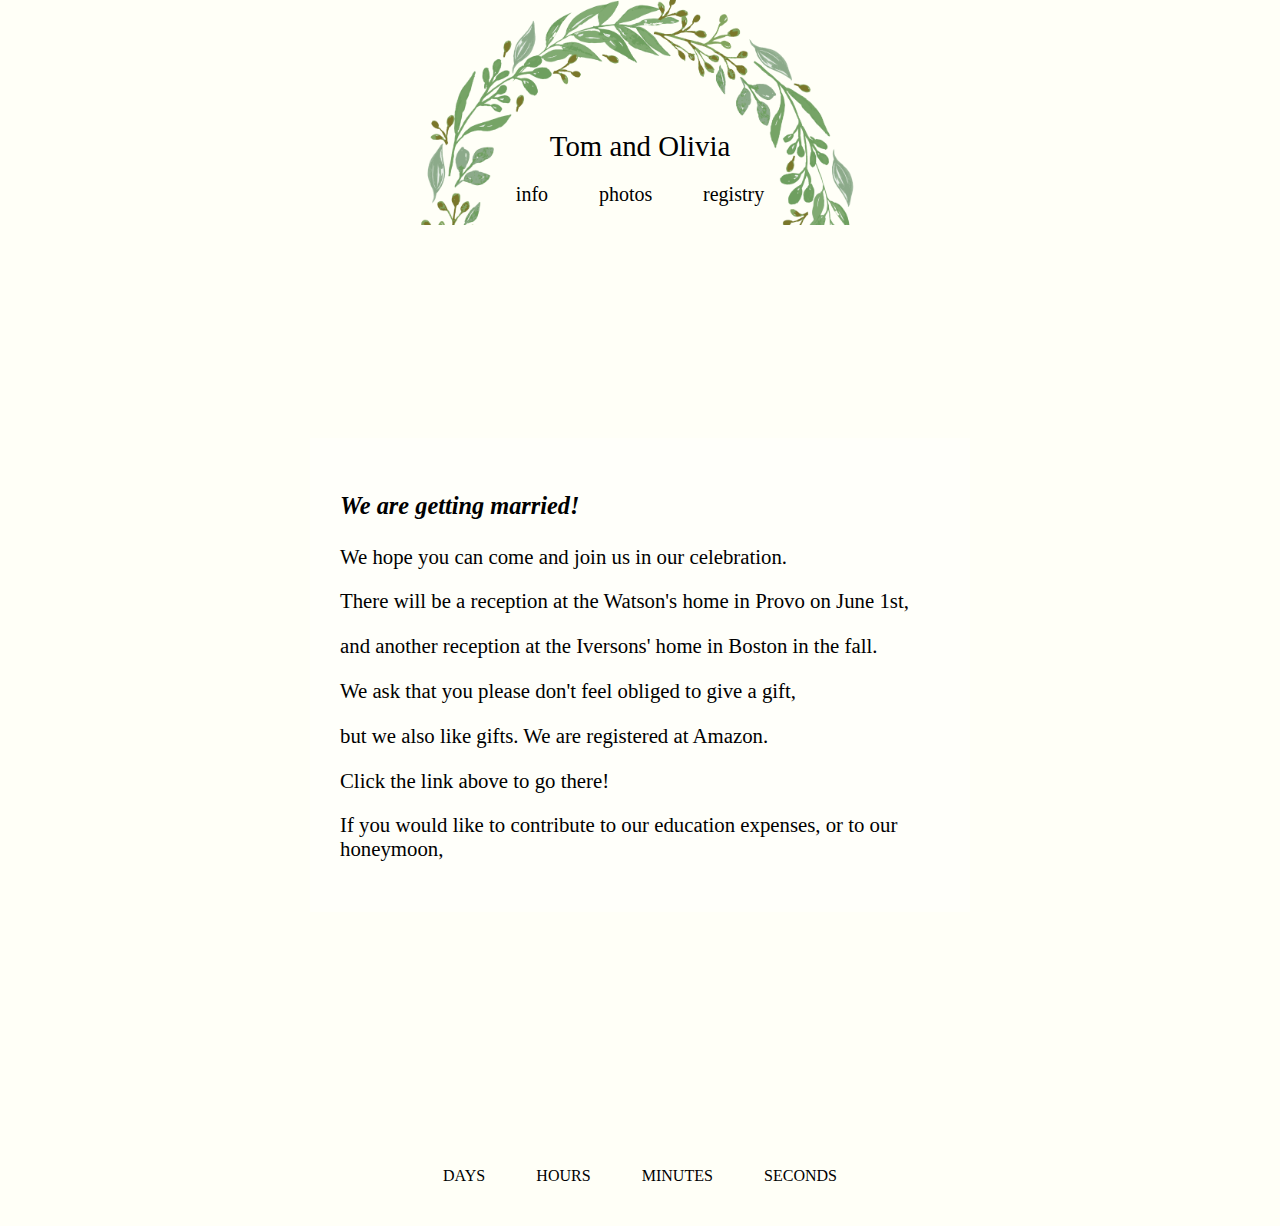
<file: info.html>
<!doctype html>
<html lang="en">
  <head>
    <meta charset="utf-8">
    <meta name="viewport" content="width=device-width, initial-scale=1, shrink-to-fit=no user-scalable=0">
    <link rel="stylesheet" href="styles.css">
    <title>Tom and Olivia's Wedding</title>
  </head>
  <body>
    <div id="header" class="fb">
      <span class="title">Tom and Olivia</span>
      <ul id="menu" class="fb_row">
        <li><a href="info.html">info</a></li>
        <li><a href="photos.html">photos</a></li>
        <li><a>registry</a></li>
      </ul>
      <img src="wreath_top.png" id="wreath"/>
    </div>
    <div id="brick_container" class="fb">
        <div id="infobox">
          <h3>We are getting married!</h3>
          <p>We hope you can come and join us in our celebration.</p>
          <p>There will be a reception at the Watson's home in Provo on June 1st,</p>
          <p>and another reception at the Iversons' home in Boston in the fall.</p>
          <p>We ask that you please don't feel obliged to give a gift,</p>
          <p>but we also like gifts. We are registered at Amazon.</p>
          <p>Click the link above to go there!</p>
          <p>If you would like to contribute to our education expenses, or to our honeymoon,</p>
        </div>
    </div>
    <div class="fb">
      <ul id="timer" class="fb_row">
          <li><span id="days"></span>days</li>
          <li><span id="hours"></span>Hours</li>
          <li><span id="minutes"></span>Minutes</li>
          <li><span id="seconds"></span>Seconds</li>
      </ul>
    </div>

    <script src="script.js"></script>
  </body>
</html>
</file>
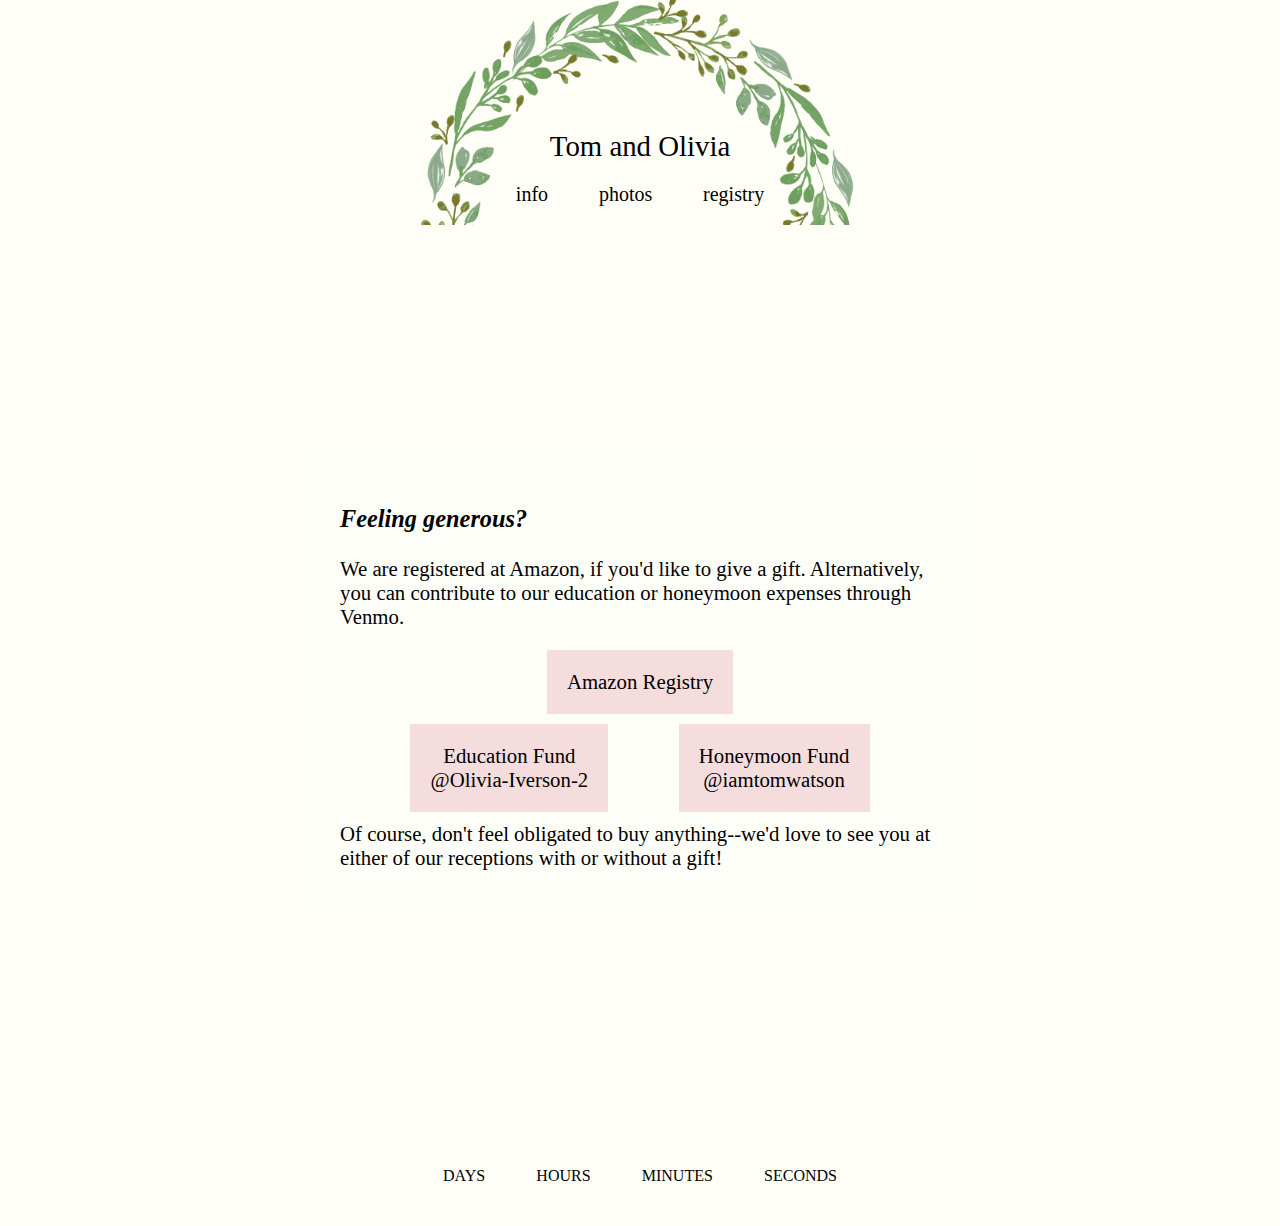
<file: registry.html>
<!doctype html>
<html lang="en">
  <head>
    <meta charset="utf-8">
    <meta name="viewport" content="width=device-width, initial-scale=1, shrink-to-fit=no user-scalable=0">
    <link rel="stylesheet" href="styles.css">
    <title>Tom and Olivia's Wedding</title>
  </head>
  <body>
    <div id="header" class="fb">
      <span class="title">Tom and Olivia</span>
      <ul id="menu" class="fb_row">
        <li><a href="info.html">info</a></li>
        <li><a href="photos.html">photos</a></li>
        <li><a href="registry.html">registry</a></li>
      </ul>
      <img src="wreath_top.png" id="wreath"/>
    </div>
    <div id="brick_container" class="fb">
        <div id="infobox">
          <h3>Feeling generous?</h3>
          <p>We are registered at Amazon, if you'd
            like to give a gift. Alternatively, you can contribute to our education or honeymoon expenses through Venmo.
          </p>
          <div class="fb_row donatebox">
            <a href="https://www.amazon.com/wedding/registry/2W6O2WMDFJF5" id="amazon" class="donatebutton">
              Amazon Registry
              </a>
          </div>
          <div style="height:10px"></div>
          <div class="fb_row donatebox">
            <a id="education" class="donatebutton">
              Education Fund <br>
              @Olivia-Iverson-2
            </a>
            <a id="honeymoon" class="donatebutton">
              Honeymoon Fund <br>
              @iamtomwatson
            </a>
          </div>
          <div style="height:10px"></div>
          <a>Of course, don't feel obligated to buy anything--we'd love to see you at either of our receptions with or without a gift!
          </a>
        </div>
    </div>
    <div class="fb">
      <ul id="timer" class="fb_row">
          <li><span id="days"></span>days</li>
          <li><span id="hours"></span>Hours</li>
          <li><span id="minutes"></span>Minutes</li>
          <li><span id="seconds"></span>Seconds</li>
      </ul>
    </div>

    <script src="script.js"></script>
  </body>
</html>
</file>
<file: styles.css>
* {
  max-width:100vw;
}

@import url('https://fonts.googleapis.com/css?family=EB+Garamond');

body {
  background-color: #FFFFF7;
  font-family: "EB Garamond", serif;
  margin:0px;
}

.fb {
  display: flex;
  flex-direction: column;
  flex-wrap: nowrap;
  justify-content: flex-start;
  align-items: center;
  position: relative;
}

.fb_row {
  display: flex;
  flex-direction: row;
  flex-wrap: nowrap;
  justify-content: space-evenly;
  align-items: flex-end;
}

#menu {
  padding-left:0;
  width: 350px;
  margin-top:20px;
  text-align:center;
}

#menu li {
  display: inline-block;
  font-size: 1.25em;
  list-style-type: none;
  color: black;
}

a {
  text-decoration: none;
  color: black;
}

.title {
  padding-top:4.5em;
  font-size: 1.8em;
}

#header {
  width: 100%;
  height: 225px;
}

#brick_container {
  min-height: 100vh;
  max-height: 200vh;
  background-image: url("https://i.ibb.co/cgfWQXc/DSC-6896.jpg");
  background-size:cover;
  background-position:right;
  justify-content:center;
}

#not_brick_container {
  min-height: 100vh;
  max-height: 200vh;
  background-color:#F5DDDD;
  background-size:cover;
  background-position:right;
  justify-content:center;

  flex-direction: row;
}

#not_brick_container a {
  border-width: 10px;
  border-style: solid;
  border-color: #FFFFF7;
  margin: 20px;
}

#wreath {
  width: 450px;
  position: absolute;
  bottom:0px;
  z-index:-1;
}

#infobox {
  background: rgba(255, 255, 250, 0.9);
  padding:30px;
  font-size:1.3em;
  max-width:600px;
}

#infobox h3, #infobox h4 {
  font-style: italic;
}

.donatebox {
  flex-wrap: wrap;
}

.donatebutton {
  padding: 20px;
  flex-shrink: 0;
  text-align: center;
  background-color: #F5DDDD;
}


#timer {
  text-align: center;
  padding-left:0;
}

#timer li {
  display: inline-block;
  font-size:1em;
  list-style-type:none;
  text-transform: uppercase;
  max-width:23vw;
  padding:2vw;
}

#timer span {
  display: block;
}
</file>
